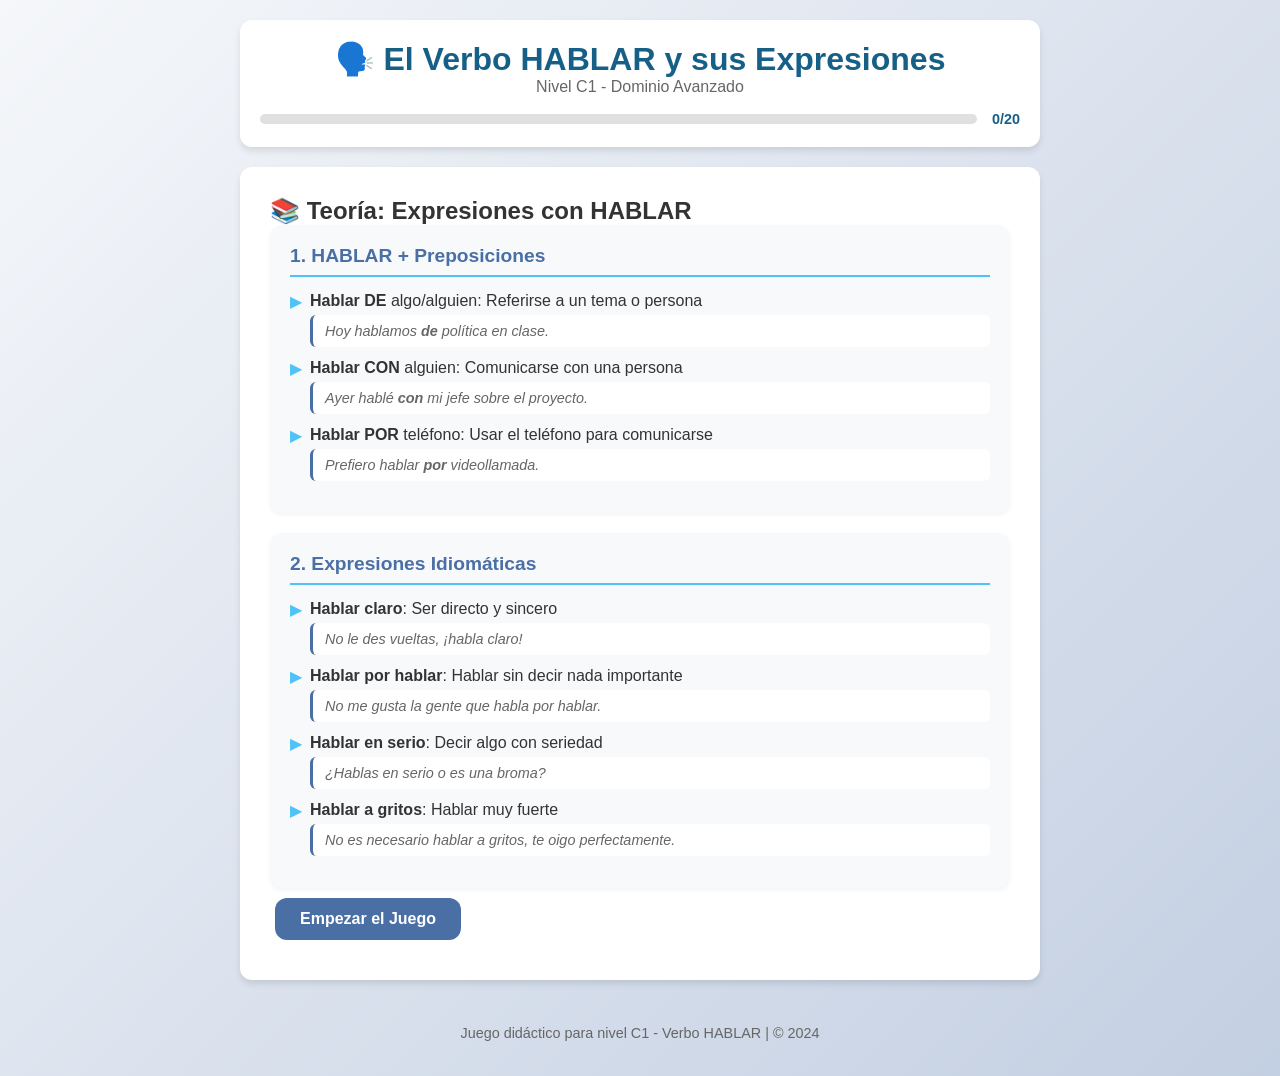
<file: hablar_c1/index.html>
<!DOCTYPE html>
<html lang="es">
<head>
    <meta charset="UTF-8">
    <meta name="viewport" content="width=device-width, initial-scale=1.0">
    <title>Juego C1: El Verbo HABLAR</title>
    <style>
        * { margin: 0; padding: 0; box-sizing: border-box; }
        
        :root {
            --primary: #4a6fa5;
            --secondary: #166088;
            --accent: #4fc3f7;
            --success: #4caf50;
            --error: #f44336;
            --light: #f8f9fa;
            --dark: #333;
        }
        
        body {
            font-family: Arial, sans-serif;
            background: linear-gradient(135deg, #f5f7fa 0%, #c3cfe2 100%);
            min-height: 100vh;
            color: var(--dark);
            padding: 20px;
        }
        
        .container { max-width: 800px; margin: 0 auto; }
        
        header {
            text-align: center;
            background: white;
            padding: 20px;
            border-radius: 12px;
            box-shadow: 0 4px 6px rgba(0,0,0,0.1);
            margin-bottom: 20px;
        }
        
        h1 { color: var(--secondary); font-size: 2rem; }
        .subtitle { color: #666; margin-bottom: 15px; }
        
        .progress-container {
            display: flex;
            align-items: center;
            gap: 15px;
            margin-top: 15px;
        }
        
        .progress-bar {
            flex: 1;
            height: 10px;
            background: #e0e0e0;
            border-radius: 5px;
            position: relative;
        }
        
        .progress-bar::before {
            content: '';
            position: absolute;
            top: 0;
            left: 0;
            height: 100%;
            background: linear-gradient(90deg, var(--primary), var(--accent));
            width: 0%;
            transition: width 0.3s ease;
        }
        
        .progress-text {
            font-weight: 600;
            color: var(--secondary);
            font-size: 0.9rem;
        }
        
        main {
            background: white;
            border-radius: 12px;
            box-shadow: 0 4px 6px rgba(0,0,0,0.1);
            padding: 30px;
        }
        
        .section { display: none; }
        .section.active { display: block; }
        
        .question { 
            font-size: 1.4rem; 
            color: var(--secondary); 
            margin-bottom: 25px; 
            text-align: center;
            font-weight: 600;
        }
        
        .options {
            display: grid;
            grid-template-columns: repeat(auto-fit, minmax(250px, 1fr));
            gap: 15px;
            margin-bottom: 20px;
        }
        
        .option {
            background: var(--light);
            border: 2px solid #ddd;
            border-radius: 12px;
            padding: 15px;
            text-align: center;
            cursor: pointer;
            transition: all 0.3s ease;
            font-weight: 500;
        }
        
        .option:hover { 
            border-color: var(--primary); 
            background: #e8f0fe; 
        }
        
        .option.selected { 
            border-color: var(--accent); 
            background: #e3f2fd; 
        }
        
        .option.correct { 
            border-color: var(--success); 
            background: #e8f5e9; 
            color: var(--success);
        }
        
        .option.incorrect { 
            border-color: var(--error); 
            background: #ffebee; 
            color: var(--error);
        }
        
        .option.disabled { cursor: not-allowed; opacity: 0.7; }
        
        .feedback {
            text-align: center;
            font-size: 1.2rem;
            font-weight: 600;
            min-height: 30px;
            margin: 10px 0;
        }
        
        .feedback.correct { color: var(--success); }
        .feedback.incorrect { color: var(--error); }
        
        .explanation {
            background: #fff3cd;
            border-left: 4px solid #ff9800;
            padding: 15px;
            border-radius: 0 8px 8px 0;
            margin: 15px 0;
            display: none;
        }
        
        .explanation.show { display: block; }
        
        .explanation h4 {
            color: #ff9800;
            margin-bottom: 8px;
        }
        
        .btn {
            padding: 12px 25px;
            border: none;
            border-radius: 12px;
            font-size: 1rem;
            font-weight: 600;
            cursor: pointer;
            transition: all 0.3s ease;
            display: inline-block;
            text-align: center;
            margin: 10px 5px;
        }
        
        .btn-primary {
            background: var(--primary);
            color: white;
        }
        
        .btn-primary:hover { background: var(--secondary); }
        
        .btn-next {
            background: var(--success);
            color: white;
        }
        
        .btn-next:hover { background: #388e3c; }
        
        .theory-content {
            display: flex;
            flex-direction: column;
            gap: 20px;
            text-align: left;
        }
        
        .theory-card {
            background: var(--light);
            border-radius: 12px;
            padding: 20px;
            box-shadow: 0 2px 4px rgba(0,0,0,0.05);
        }
        
        .theory-card h3 {
            color: var(--primary);
            margin-bottom: 15px;
            font-size: 1.2rem;
            border-bottom: 2px solid var(--accent);
            padding-bottom: 8px;
        }
        
        .theory-card ul { list-style: none; padding-left: 0; }
        .theory-card li { margin-bottom: 12px; padding-left: 20px; position: relative; }
        .theory-card li::before { 
            content: "▶"; 
            color: var(--accent); 
            position: absolute; 
            left: 0; 
        }
        
        example {
            display: block;
            margin-top: 5px;
            padding: 8px 12px;
            background: white;
            border-radius: 6px;
            font-style: italic;
            color: #666;
            font-size: 0.9rem;
            border-left: 3px solid var(--primary);
        }
        
        .results-content {
            background: var(--light);
            border-radius: 12px;
            padding: 25px;
            margin-bottom: 20px;
            text-align: center;
        }
        
        .score-display {
            font-size: 2rem;
            margin-bottom: 20px;
        }
        
        .score-value {
            color: var(--primary);
            font-weight: 700;
            font-size: 2.5rem;
        }
        
        .performance {
            margin: 20px 0;
            padding: 15px;
            background: white;
            border-radius: 8px;
            text-align: left;
        }
        
        .mistakes {
            margin-top: 15px;
            padding: 15px;
            background: white;
            border-radius: 8px;
            text-align: left;
            max-height: 200px;
            overflow-y: auto;
        }
        
        .mistake-item {
            margin-bottom: 8px;
            padding: 8px;
            border-bottom: 1px solid #eee;
        }
        
        .mistake-item:last-child { border-bottom: none; }
        
        .buttons-group {
            display: flex;
            justify-content: center;
            gap: 15px;
            margin-top: 25px;
            flex-wrap: wrap;
        }
        
        footer {
            text-align: center;
            margin-top: 30px;
            padding: 15px;
            color: #666;
            font-size: 0.9rem;
        }
        
        @media (max-width: 768px) {
            .options { grid-template-columns: 1fr; }
            .buttons-group { flex-direction: column; }
            .btn { width: 100%; }
        }
    </style>
</head>
<body>
    <div class="container">
        <header>
            <h1>🗣️ El Verbo HABLAR y sus Expresiones</h1>
            <p class="subtitle">Nivel C1 - Dominio Avanzado</p>
            <div class="progress-container">
                <div class="progress-bar" id="progressBar"></div>
                <span class="progress-text" id="progressText">0/20</span>
            </div>
        </header>

        <main>
            <!-- Theory Section -->
            <div class="section active" id="theorySection">
                <h2>📚 Teoría: Expresiones con HABLAR</h2>
                <div class="theory-content">
                    <div class="theory-card">
                        <h3>1. HABLAR + Preposiciones</h3>
                        <ul>
                            <li><strong>Hablar DE</strong> algo/alguien: Referirse a un tema o persona
                                <example>Hoy hablamos <strong>de</strong> política en clase.</example>
                            </li>
                            <li><strong>Hablar CON</strong> alguien: Comunicarse con una persona
                                <example>Ayer hablé <strong>con</strong> mi jefe sobre el proyecto.</example>
                            </li>
                            <li><strong>Hablar POR</strong> teléfono: Usar el teléfono para comunicarse
                                <example>Prefiero hablar <strong>por</strong> videollamada.</example>
                            </li>
                        </ul>
                    </div>
                    
                    <div class="theory-card">
                        <h3>2. Expresiones Idiomáticas</h3>
                        <ul>
                            <li><strong>Hablar claro</strong>: Ser directo y sincero
                                <example>No le des vueltas, ¡habla claro!</example>
                            </li>
                            <li><strong>Hablar por hablar</strong>: Hablar sin decir nada importante
                                <example>No me gusta la gente que habla por hablar.</example>
                            </li>
                            <li><strong>Hablar en serio</strong>: Decir algo con seriedad
                                <example>¿Hablas en serio o es una broma?</example>
                            </li>
                            <li><strong>Hablar a gritos</strong>: Hablar muy fuerte
                                <example>No es necesario hablar a gritos, te oigo perfectamente.</example>
                            </li>
                        </ul>
                    </div>
                </div>
                <button class="btn btn-primary" id="startGameBtn">Empezar el Juego</button>
            </div>

            <!-- Game Section -->
            <div class="section" id="gameSection">
                <div class="question-container" id="questionContainer">
                    <h2 class="question" id="question"></h2>
                    <div class="options" id="options"></div>
                </div>
                
                <div class="feedback" id="feedback"></div>
                <div class="explanation" id="explanation"></div>
                <button class="btn btn-next" id="nextBtn" style="display: none;">Siguiente →</button>
            </div>

            <!-- Results Section -->
            <div class="section" id="resultsSection">
                <h2>🎉 Resultados</h2>
                <div class="results-content">
                    <div class="score-display">
                        <span class="score-label">Tu puntuación:</span>
                        <span class="score-value" id="finalScore">0</span>
                        <span class="score-max">/20</span>
                    </div>
                    <div class="performance" id="performance"></div>
                    <div class="mistakes" id="mistakes"></div>
                </div>
                <div class="buttons-group">
                    <button class="btn btn-primary" id="reviewBtn">Repasar errores</button>
                    <button class="btn btn-primary" id="restartBtn">Volver a jugar</button>
                    <button class="btn btn-primary" id="theoryBtn">Ver teoría</button>
                </div>
            </div>
        </main>

        <footer>
            <p>Juego didáctico para nivel C1 - Verbo HABLAR | © 2024</p>
        </footer>
    </div>

    <script>
        // ========== QUESTIONS DATABASE ==========
        const questions = [
            {
                question: "¿Qué preposición usamos con 'hablar' cuando nos referimos a un tema?",
                options: ["de", "con", "por", "a"],
                correct: 0,
                explanation: "Usamos 'hablar DE' cuando nos referimos a un tema o asunto. Ejemplo: 'Hablamos de política'."
            },
            {
                question: "Completa: 'Ayer _____ con mi amigo sobre el partido de fútbol'.",
                options: ["hablé de", "hablé con", "hablé por", "hablé a"],
                correct: 1,
                explanation: "Usamos 'hablar CON' cuando nos comunicamos con una persona. Ejemplo: 'Hablé con mi amigo'."
            },
            {
                question: "¿Qué expresión significa 'ser directo y sincero'?",
                options: ["hablar por hablar", "hablar claro", "hablar en serio", "hablar a gritos"],
                correct: 1,
                explanation: "'Hablar claro' significa ser directo y sincero, sin rodeos."
            },
            {
                question: "Si alguien dice 'No me gusta la gente que _____', ¿qué expresión completa la frase?",
                options: ["habla claro", "habla por hablar", "habla en serio", "habla a gritos"],
                correct: 1,
                explanation: "'Hablar por hablar' significa hablar sin decir nada importante, por el simple hecho de hablar."
            },
            {
                question: "¿Qué expresión usamos cuando queremos confirmar si alguien dice algo con seriedad?",
                options: ["¿Hablas claro?", "¿Hablas por hablar?", "¿Hablas en serio?", "¿Hablas a gritos?"],
                correct: 2,
                explanation: "'Hablar en serio' significa decir algo con seriedad, no como broma."
            },
            {
                question: "Completa: 'No es necesario _____, te oigo perfectamente'.",
                options: ["hablar claro", "hablar por hablar", "hablar en serio", "hablar a gritos"],
                correct: 3,
                explanation: "'Hablar a gritos' significa hablar muy fuerte, casi gritando."
            },
            {
                question: "¿Qué preposición usamos con 'hablar' cuando usamos el teléfono?",
                options: ["de", "con", "por", "a"],
                correct: 2,
                explanation: "Usamos 'hablar POR teléfono' para indicar el medio de comunicación."
            },
            {
                question: "Completa: 'Prefiero _____ videollamada que por teléfono'.",
                options: ["hablar de", "hablar con", "hablar por", "hablar a"],
                correct: 2,
                explanation: "'Hablar por videollamada' indica el medio de comunicación."
            },
            {
                question: "¿Cuál de estas opciones NO es correcta?",
                options: ["Hablo español", "Hablo con mi madre", "Hablo de política", "Hablo a mi amigo"],
                correct: 3,
                explanation: "La forma correcta es 'Hablo CON mi amigo', no 'Hablo A mi amigo'."
            },
            {
                question: "Completa: 'Nos _____ por teléfono ayer'.",
                options: ["hablamos", "hablamos de", "hablamos con", "hablamos por"],
                correct: 0,
                explanation: "'Hablarse' en forma pronominal: 'Nos hablamos' significa que tuvimos una conversación."
            },
            {
                question: "¿Qué significa 'hablarse' (pronominal)?",
                options: ["Hablar de un tema", "Tener una conversación", "Hablar por teléfono", "Hablar claro"],
                correct: 1,
                explanation: "'Hablarse' (pronominal) significa tener una conversación, generalmente entre dos o más personas."
            },
            {
                question: "Completa: '¿_____ español?' - 'Sí, lo hablo con fluidez'.",
                options: ["Hablas", "Hablas de", "Hablas con", "Hablas por"],
                correct: 0,
                explanation: "'¿Hablas español?' es la forma correcta para preguntar si alguien habla un idioma."
            },
            {
                question: "¿Qué expresión significa 'hablar sin decir nada importante'?",
                options: ["hablar claro", "hablar por hablar", "hablar en serio", "hablar a gritos"],
                correct: 1,
                explanation: "'Hablar por hablar' significa hablar por el simple hecho de hablar, sin contenido importante."
            },
            {
                question: "Completa: 'El profesor _____ de la importancia de la educación'.",
                options: ["habló", "habló con", "habló por", "habló a"],
                correct: 0,
                explanation: "'Habló de' porque se refiere a un tema (la importancia de la educación)."
            },
            {
                question: "¿Cuál es la forma correcta para decir que dominas un idioma?",
                options: ["Hablo el español", "Hablo español", "Hablo al español", "Hablo por español"],
                correct: 1,
                explanation: "La forma correcta es 'Hablo español' (sin artículo)."
            },
            {
                question: "Completa: 'No _____ en serio, solo era una broma'.",
                options: ["hablaba claro", "hablaba por hablar", "hablaba en serio", "hablaba a gritos"],
                correct: 2,
                explanation: "'Hablar en serio' significa decir algo con seriedad. La forma en pasado es 'hablaba en serio'."
            },
            {
                question: "¿Qué expresión usamos cuando alguien habla muy fuerte?",
                options: ["habla claro", "habla por hablar", "habla en serio", "habla a gritos"],
                correct: 3,
                explanation: "'Hablar a gritos' significa hablar muy fuerte, casi gritando."
            },
            {
                question: "Completa: '_____ de ti ayer en la reunión'.",
                options: ["Hablé", "Hablé de", "Hablé con", "Hablé por"],
                correct: 1,
                explanation: "'Hablé de ti' porque 'ti' es el tema de la conversación."
            },
            {
                question: "¿Cuál es la forma incorrecta?",
                options: ["Hablo con mi hermano", "Hablo de mi trabajo", "Hablo por teléfono", "Hablo a mi hermano"],
                correct: 3,
                explanation: "La forma correcta es 'Hablo CON mi hermano', no 'Hablo A mi hermano'."
            },
            {
                question: "Completa: '¿Con quién _____ ayer?' - 'Con mi jefe'.",
                options: ["hablaste", "hablaste de", "hablaste con", "hablaste por"],
                correct: 2,
                explanation: "'¿Con quién hablaste?' - 'Con mi jefe'. Usamos 'hablar con' para personas."
            }
        ];

        // ========== GAME STATE ==========
        let currentQuestion = 0;
        let score = 0;
        let selectedOption = null;
        let mistakes = [];

        // ========== DOM ELEMENTS ==========
        const questionEl = document.getElementById('question');
        const optionsEl = document.getElementById('options');
        const feedbackEl = document.getElementById('feedback');
        const explanationEl = document.getElementById('explanation');
        const nextBtn = document.getElementById('nextBtn');
        const progressBar = document.getElementById('progressBar');
        const progressText = document.getElementById('progressText');
        const gameSection = document.getElementById('gameSection');
        const theorySection = document.getElementById('theorySection');
        const resultsSection = document.getElementById('resultsSection');
        const startGameBtn = document.getElementById('startGameBtn');
        const finalScoreEl = document.getElementById('finalScore');
        const performanceEl = document.getElementById('performance');
        const mistakesEl = document.getElementById('mistakes');
        const reviewBtn = document.getElementById('reviewBtn');
        const restartBtn = document.getElementById('restartBtn');
        const theoryBtn = document.getElementById('theoryBtn');

        // ========== FUNCTIONS ==========
        function showSection(sectionId) {
            document.querySelectorAll('.section').forEach(s => s.classList.remove('active'));
            document.getElementById(sectionId).classList.add('active');
        }

        function loadQuestion() {
            const q = questions[currentQuestion];
            questionEl.textContent = q.question;
            optionsEl.innerHTML = '';
            
            q.options.forEach((opt, idx) => {
                const btn = document.createElement('div');
                btn.className = 'option';
                btn.textContent = opt;
                btn.onclick = () => selectOption(btn, idx);
                optionsEl.appendChild(btn);
            });
            
            feedbackEl.textContent = '';
            feedbackEl.className = 'feedback';
            explanationEl.className = 'explanation';
            nextBtn.style.display = 'none';
            
            document.querySelectorAll('.option').forEach(o => {
                o.classList.remove('disabled', 'correct', 'incorrect', 'selected');
            });
        }

        function selectOption(element, index) {
            if (document.querySelectorAll('.option.disabled').length > 0) return;
            
            document.querySelectorAll('.option').forEach(o => o.classList.remove('selected'));
            element.classList.add('selected');
            selectedOption = index;
        }

        function checkAnswer() {
            if (selectedOption === null) return;
            
            const q = questions[currentQuestion];
            const options = document.querySelectorAll('.option');
            
            options.forEach(o => o.classList.add('disabled'));
            options[q.correct].classList.add('correct');
            
            if (selectedOption === q.correct) {
                score++;
                feedbackEl.textContent = '✅ ¡Correcto!';
                feedbackEl.className = 'feedback correct';
            } else {
                options[selectedOption].classList.add('incorrect');
                feedbackEl.textContent = '❌ Incorrecto';
                feedbackEl.className = 'feedback incorrect';
                mistakes.push({
                    question: q.question,
                    selected: q.options[selectedOption],
                    correct: q.options[q.correct]
                });
            }
            
            explanationEl.textContent = q.explanation;
            explanationEl.className = 'explanation show';
            nextBtn.style.display = 'block';
            updateProgress();
        }

        function nextQuestion() {
            currentQuestion++;
            selectedOption = null;
            
            if (currentQuestion < questions.length) {
                loadQuestion();
            } else {
                showResults();
            }
        }

        function showResults() {
            showSection('resultsSection');
            finalScoreEl.textContent = score;
            
            const percentage = Math.round((score / questions.length) * 100);
            let msg = '', cls = '';
            
            if (percentage >= 90) {
                msg = '🌟 Excelente trabajo! Dominas las expresiones con HABLAR.';
                cls = 'excellent';
            } else if (percentage >= 70) {
                msg = '👍 Muy bien! Tienes un buen conocimiento.';
                cls = 'good';
            } else if (percentage >= 50) {
                msg = '📚 Bien, pero puedes mejorar. Revisa la teoría.';
                cls = 'average';
            } else {
                msg = '💪 Sigue practicando. Necesitas repasar más.';
                cls = 'poor';
            }
            
            performanceEl.innerHTML = `<h4>Rendimiento:</h4><p class="${cls}">${msg}</p>`;
            
            if (mistakes.length > 0) {
                let html = '<h4>Errores:</h4>';
                mistakes.forEach((m, i) => {
                    html += `<div class="mistake-item"><strong>Pregunta ${i+1}:</strong> ${m.question}<br>`;
                    html += `<span style="color: #f44336;">Tu respuesta: ${m.selected}</span><br>`;
                    html += `<span style="color: #4caf50;">Correcta: ${m.correct}</span></div>`;
                });
                mistakesEl.innerHTML = html;
            } else {
                mistakesEl.innerHTML = '<h4>¡Perfecto! No tienes errores.</h4>';
            }
        }

        function updateProgress() {
            const progress = ((currentQuestion + (selectedOption !== null ? 1 : 0)) / questions.length) * 100;
            progressBar.style.width = `${progress}%`;
            progressText.textContent = `${currentQuestion + (selectedOption !== null ? 1 : 0)}/${questions.length}`;
        }

        function reviewMistakes() {
            if (mistakes.length === 0) {
                alert('No tienes errores para repasar.');
                return;
            }
            
            const mistakeQuestions = questions.filter(q => 
                mistakes.some(m => m.question === q.question)
            );
            
            if (mistakeQuestions.length === 0) return;
            
            questions.splice(0, questions.length, ...mistakeQuestions);
            currentQuestion = 0;
            score = 0;
            selectedOption = null;
            mistakes = [];
            
            showSection('gameSection');
            loadQuestion();
            updateProgress();
        }

        function initGame() {
            currentQuestion = 0;
            score = 0;
            selectedOption = null;
            mistakes = [];
            showSection('gameSection');
            loadQuestion();
            updateProgress();
        }

        // ========== EVENT LISTENERS ==========
        nextBtn.onclick = nextQuestion;
        startGameBtn.onclick = initGame;
        reviewBtn.onclick = reviewMistakes;
        restartBtn.onclick = initGame;
        theoryBtn.onclick = () => showSection('theorySection');

        // Click on options
        optionsEl.onclick = (e) => {
            if (e.target.classList.contains('option') && !e.target.classList.contains('disabled')) {
                checkAnswer();
            }
        };

        // Keyboard support
        document.onkeydown = (e) => {
            if (e.key === 'Enter' && nextBtn.style.display === 'block') {
                nextQuestion();
            }
        };

        // Initialize
        showSection('theorySection');
    </script>
</body>
</html>
</file>
